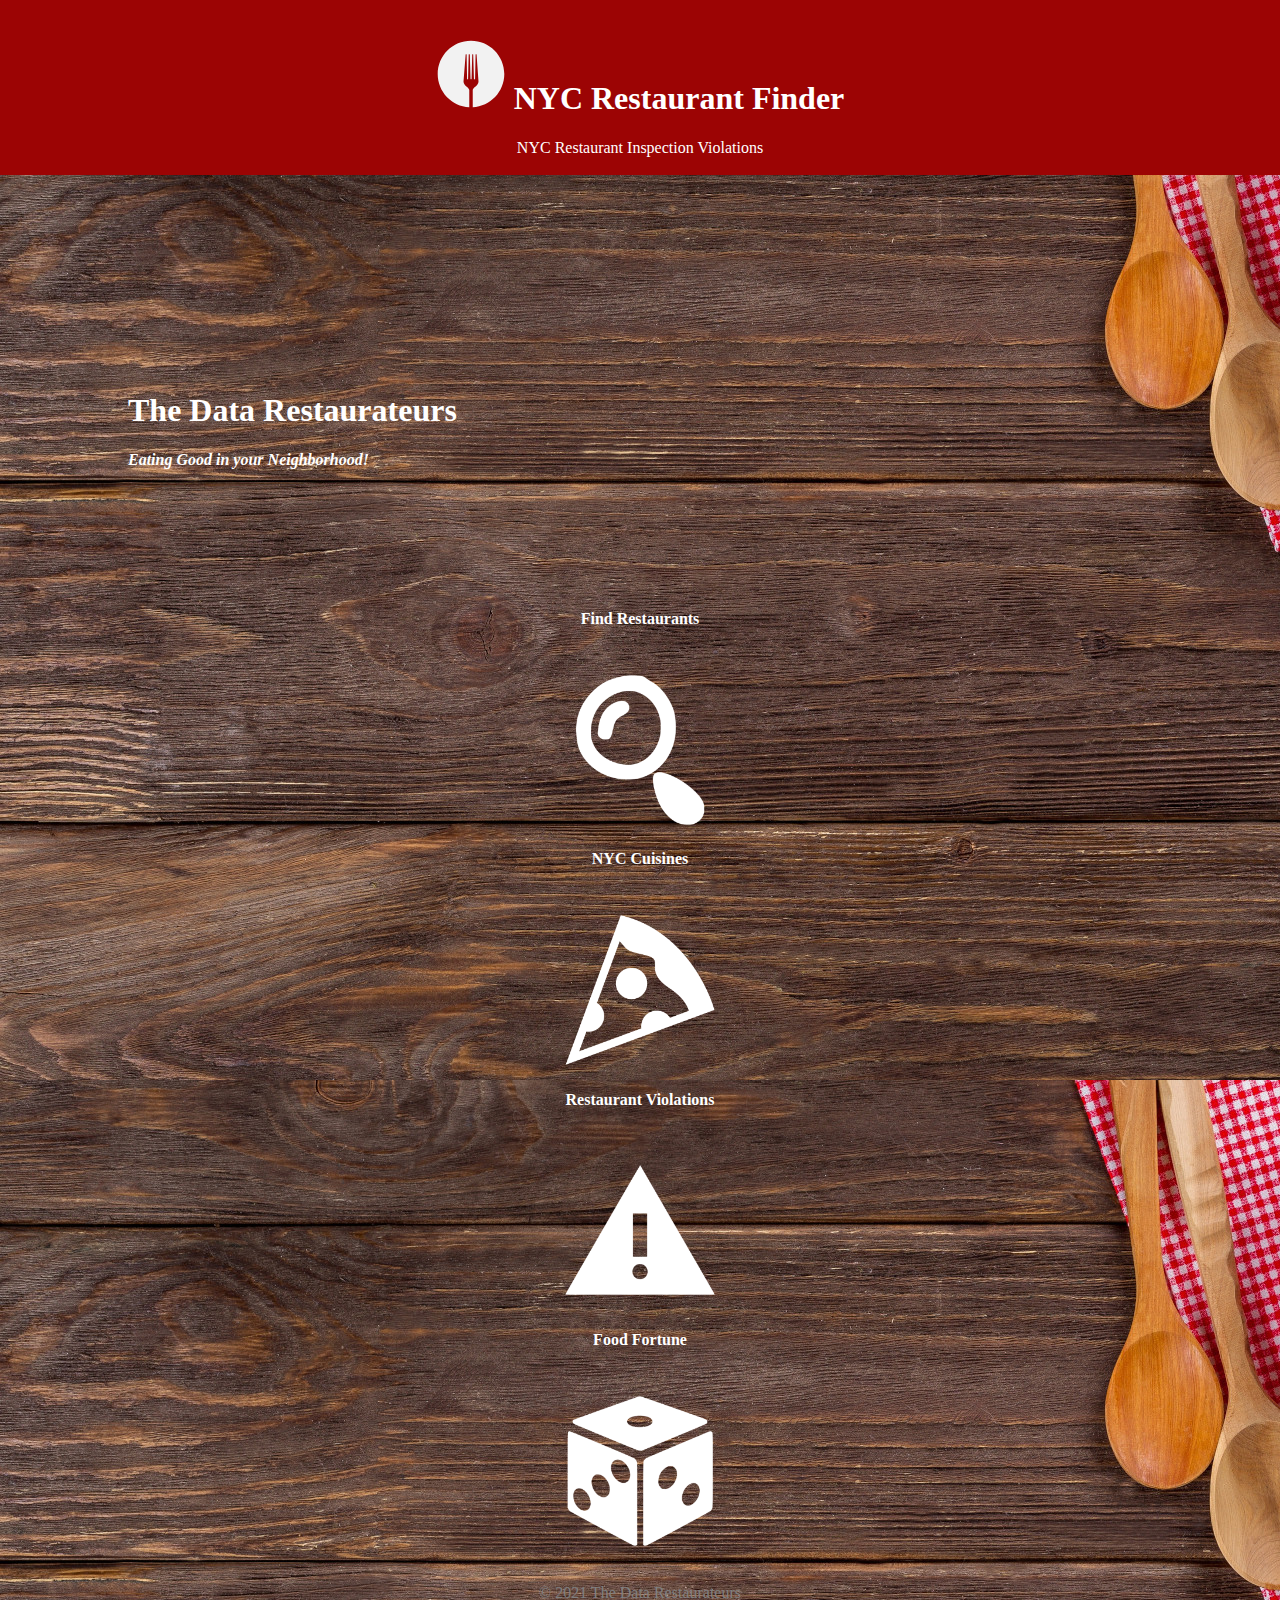
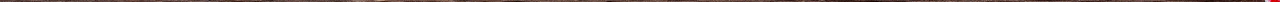
<file: templates/index.html>
<!doctype html>
<html lang="en" >
  <head>
    <!-- Required meta tags -->
    <meta charset="utf-8">
    <meta name="viewport" content="width=device-width, initial-scale=1">

    <!-- Bootstrap CSS -->
    <link href="https://cdn.jsdelivr.net/npm/bootstrap@5.1.1/dist/css/bootstrap.min.css" rel="stylesheet" integrity="sha384-F3w7mX95PdgyTmZZMECAngseQB83DfGTowi0iMjiWaeVhAn4FJkqJByhZMI3AhiU" crossorigin="anonymous">
   <!--CSS Link-->
   <link rel="stylesheet" type="text/css" href="../static/css/styles.css">

    <title>NYC Restaurant Inspections</title>
    <link rel="shortcut icon" type="image/jpg" href="../static/favicon3.png"/>
  </head>

  <!-- Jumbotron Banner -->
  <body class="background">
    <div class="jumbotron jumbotron-fluid" style="background-color: rgb(156, 4, 4); color: white; padding-top: 1px; padding-bottom: 2px; text-align: center;">
      <div class="container">
        <h1 class="display-4"><img src="../static/favicon.svg" alt="logo" width="70" > NYC Restaurant Finder</h1>
        <p class="lead" style="text-align: center;">NYC Restaurant Inspection Violations</p>
      </div>
    </div>


    <div class="container-fluid">


      <div class= "row">

        <div class="col-12 col-md-12 col-lg-6">

          <div class="jumbotron jumbotron-fluid" style="color: white; margin-top: 17%; margin-left: 10%; margin-bottom: 11%; text-align: left;">
            <div class="container">
              <h1 class="display-4">The Data Restaurateurs</h1>
              <h4><i>Eating Good in your Neighborhood!</i></h4>
            </div>
          </div>

        </div>

        <div class="col-12 col-md-12 col-lg-6">
          <!-- Leave this column empty -->
        </div>


      <div class="row">

    

          <div class="col-6 col-sm-6 col-md-3 col-lg-3">
            <a style="text-decoration: none;" href="/restaurantfinder">
              <h4 class="landing">Find Restaurants</h4>
            </a>
             
            <a href="restaurantfinder">
              <img class="panel" src="/static/findarestaurant3.png" alt="Find a Restaurant">
              
            </a>
          </div>


          <div class="col-6 col-sm-6 col-md-3 col-lg-3">
            <a style="text-decoration: none;" href="/borocuisines">
              <h4 class="landing">NYC Cuisines</h4>
            </a>
            
            <a href="/borocuisines">
              <img class="panel" src="/static/nyccuisines3.png" alt = "Cuisines" >
            </a>
          </div>


          <div class="col-6 col-sm-6 col-md-3 col-lg-3">       
            <a style="text-decoration: none;" href="/violationdata">
              <h4 class="landing">Restaurant Violations</h4>
            </a>
            
            <a href="/violationdata">
              <img class="panel" src="/static/violations3.png" alt="Violations">
            </a>

          </div>


          <div class="col-6 col-sm-6 col-md-3 col-lg-3">
            <a style="text-decoration: none;" href="/othergraphs">
              <h4 class="landing">Food Fortune</h4>
            </a>
            
            <a href="/othergraphs">
              <img class="panel" src="/static/dice3.png" alt="Other" >
            </a>

          </div>

  
      </div> <!--end row-->

    
    </div>   <!--end container-->

    
    <!-- Copyright Information -->
    <a style="text-decoration: none;" href="https://github.com/meetk5/Team-Project3"><p class="copyright">© 2021 The Data Restaurateurs</p></a>
             
               
    <!-- JavaScript: Bootstrap Bundle with Popper -->
    <script src="https://cdn.jsdelivr.net/npm/bootstrap@5.1.1/dist/js/bootstrap.bundle.min.js" integrity="sha384-/bQdsTh/da6pkI1MST/rWKFNjaCP5gBSY4sEBT38Q/9RBh9AH40zEOg7Hlq2THRZ" crossorigin="anonymous"></script>
  </body>
</html>
</file>
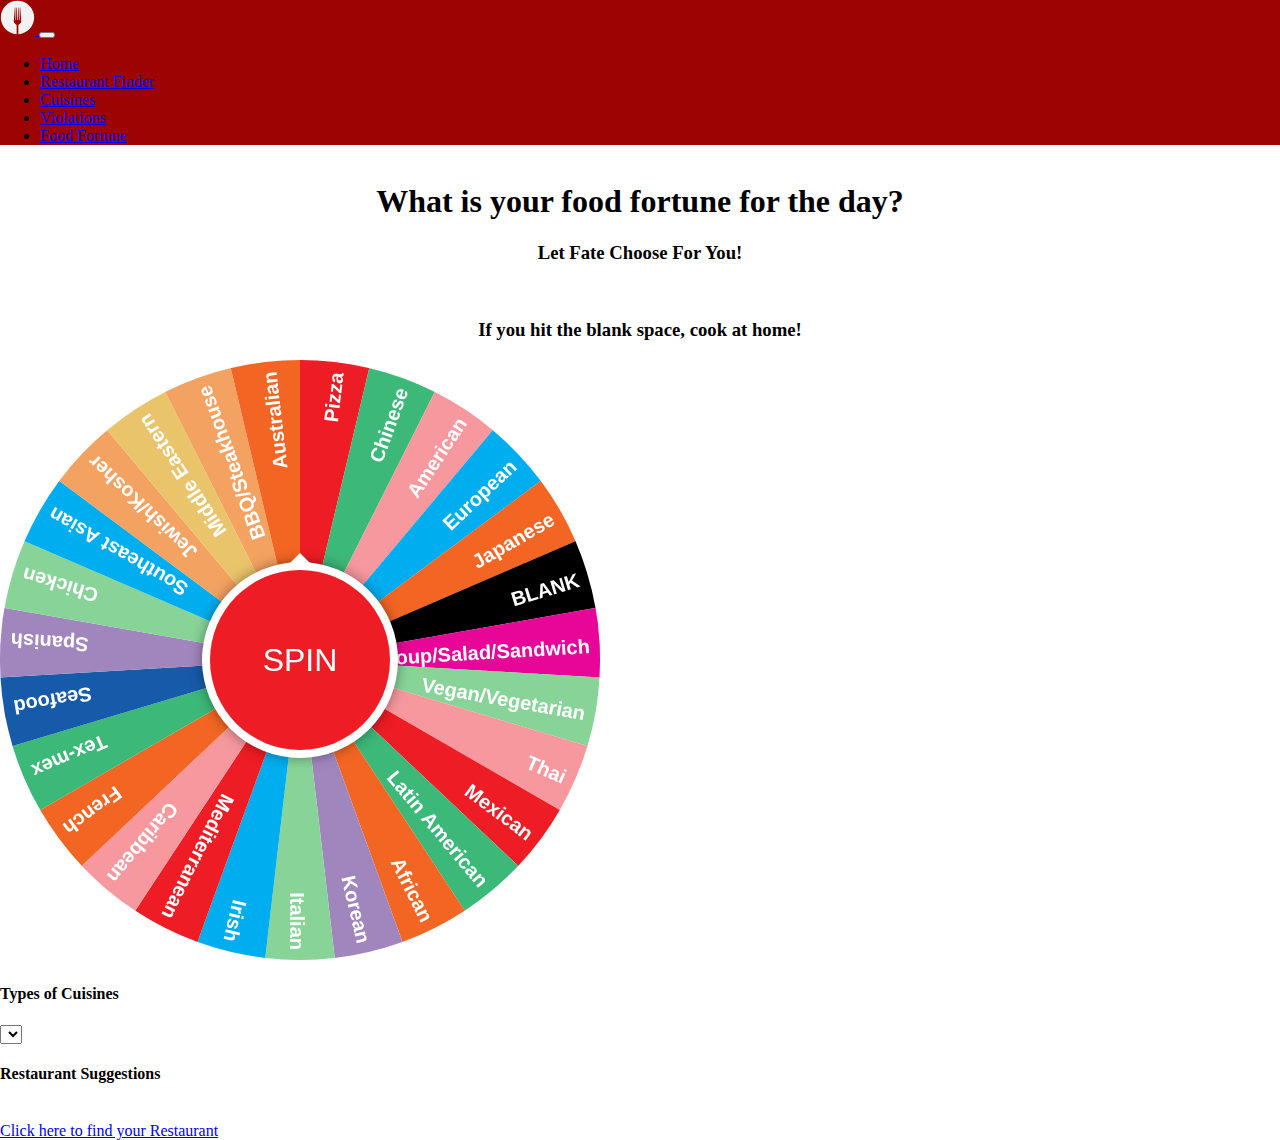
<file: templates/othergraphs.html>
<!doctype html>
<html lang="en">
  <head>
    <!-- Required meta tags -->
    <meta charset="utf-8">
    <meta name="viewport" content="width=device-width, initial-scale=1">

    <!-- Bootstrap CSS -->
    <link href="https://cdn.jsdelivr.net/npm/bootstrap@5.1.1/dist/css/bootstrap.min.css" rel="stylesheet" integrity="sha384-F3w7mX95PdgyTmZZMECAngseQB83DfGTowi0iMjiWaeVhAn4FJkqJByhZMI3AhiU" crossorigin="anonymous">
    <!-- Styles CSS -->
    <link rel="stylesheet" href="../static/css/styles.css">

    <title>Other Graphs</title>
    <link rel="shortcut icon" type="image/jpg" href="../static/favicon3.png"/>
  </head>

  <body>

    <!-- Navbar  -->

    <nav class="navbar navbar-expand-lg navbar-dark" style="background-color: rgb(156, 4, 4);">
      <div class="container-fluid">
        <a class="navbar-brand" href="/">
          <img src="../static/favicon.svg" alt="logo" width="35" >
        </a>
        <button class="navbar-toggler" type="button" data-bs-toggle="collapse" data-bs-target="#navbarSupportedContent" aria-controls="navbarSupportedContent" aria-expanded="false" aria-label="Toggle navigation">
          <span class="navbar-toggler-icon"></span>
        </button>
        <div class="collapse navbar-collapse" id="navbarSupportedContent">
          <ul class="navbar-nav me-auto mb-2 mb-lg-0">
            <li class="nav-item">
              <a class="nav-link" href="/">Home</a>
            </li>
            <li class="nav-item">
              <a class="nav-link"  href="/restaurantfinder">Restaurant Finder</a>
            </li>
            <li class="nav-item">
              <a class="nav-link"  href="/borocuisines">Cuisines</a>
            </li>
            <li class="nav-item">
              <a class="nav-link" href="/violationdata">Violations</a>
            </li>
            <li class="nav-item">
              <a class="nav-link active" aria-current="page" href="/othergraphs">Food Fortune</a>
            </li>
            
          </ul>
          
        </div>
      </div>
    </nav>






    <div class="container">

      <div class="row">
        <div class="col-md-12">
      <div align="center">
        <h1>What is your food fortune for the day? </h1>
        <h3>Let Fate Choose For You!</h3>
        <br />
        <h3>If you hit the blank space, cook at home!</h3>
        </div>
        </div>
        </div>
      <div class="row">
        <div class="col-md-8">
          <div id="wheelOfFortune">
            <canvas id="wheel" width="600" height="600"></canvas>
            <div id="spin">SPIN</div>
            </div>
          </div>
        <div class="col-md-4">
          <div class="well">
            <h4>Types of Cuisines</h4>
            <select id="selDataset2" onchange="optionChanged(this.value)"></select>
          </div>
          <!--div class="panel panel-primary">
            <div class="panel-heading"-->
              <h4 class="panel-title">Restaurant Suggestions</h4>
              <br>
            <!--/div-->
              <div id="sample-metadata2" class="panel-body"></div>
              <a class="nav-link"  href="/restaurantfinder">Click here to find your Restaurant</a>
              </div>
              </div>
            </div>
          </div>
          
        </div>
      </div>
    </div>
      
    </div>
    

    

    <!-- JavaScript: Bootstrap Bundle with Popper -->
    <script src="https://d3js.org/d3.v5.min.js"></script>
    <script src="https://cdn.plot.ly/plotly-latest.min.js"></script>
    <script src="../static/js/spinwheel.js"></script>
    <script src="https://cdn.jsdelivr.net/npm/bootstrap@5.1.1/dist/js/bootstrap.bundle.min.js" integrity="sha384-/bQdsTh/da6pkI1MST/rWKFNjaCP5gBSY4sEBT38Q/9RBh9AH40zEOg7Hlq2THRZ" crossorigin="anonymous"></script>

    
  </body>
</html>
</file>
<file: static/css/styles.css>
.bg-navbar {
    background: #E8871E;
}

body {
    /* background-color: #EBF5DF; */
    /* background-color: #BAD4AA; */
    /* background-color: #EDB458; */
    /* background-color: #D4D4AA; */
    /* background-color: #fcec8e; */
    /* background-color: whitesmoke; */
    background-color: white;
}



.container {
    margin-top: 3%;
    
}

.box {
    background-color: #EBF5DF; 
    min-height: 500px;
}
/* h1 { */
    /* text-align: center; */
    /* color:rgb(218, 152, 76); */
    /* background-color: black; */
/* } */

h3 {
    text-align: center;
}

h4.landing {
    text-align: center;
    color: white;    
}

h4.landing:hover {
  
    color: #ffeac7;  
}

h5.landing {
    text-align: center;
    color: white;    
}

h6.landing {
    text-align: center;
    color: white;
  
}

/* IMG.displayed {
    display: block;
    margin-left: auto;
    margin-right: auto;
    margin-top: 2%;
    max-width: 600px;
     } */


IMG.panel {
    display: block;
    margin-left: auto;
    margin-right: auto;
    margin-bottom: 2%; 
    padding-top: 2%;
    width: 150px;
    height: 150px;
    z-index: 2;
    

}

IMG.panel:hover {
  transform: scale(1.2);
    

}


/* .row1 {
    background-image: url("../../images/rest2.png");
}
 */



body.background {
    
    background-image: url("/static/landingbackground2.jpg");
    background-color: brown;
    max-width: 100%;
    height: auto;
    z-index: -1;
    
}

p.copyright {
    color: grey;
    text-align: center;
    vertical-align: baseline;
    margin-top: 3%;
    
}


html,
body,
#map-id {
    height: 100%;
    padding: 0;
    margin:0;}
    
    #wheelOfFortune {
        display: inline-block;
        position: relative;
        overflow: hidden;
      }
      
      #wheel {
        display: block;
      }
      
      #spin {
        font: 2.0em/0 sans-serif;
        user-select: none;
        cursor: pointer;
        display: flex;
        justify-content: center;
        align-items: center;
        position: absolute;
        top: 50%;
        left: 50%;
        width: 30%;
        height: 30%;
        margin: -15%;
        background: #fff;
        color: #fff;
        box-shadow: 0 0 0 8px currentColor, 0 0px 15px 5px rgba(0, 0, 0, 0.6);
        border-radius: 50%;
        transition: 0.8s;
      }
      
      #spin::after {
        content: "";
        position: absolute;
        top: -17px;
        border: 10px solid transparent;
        border-bottom-color: currentColor;
        border-top: none;
      }
      .panel2 {
        color: yellow;
      }
</file>
